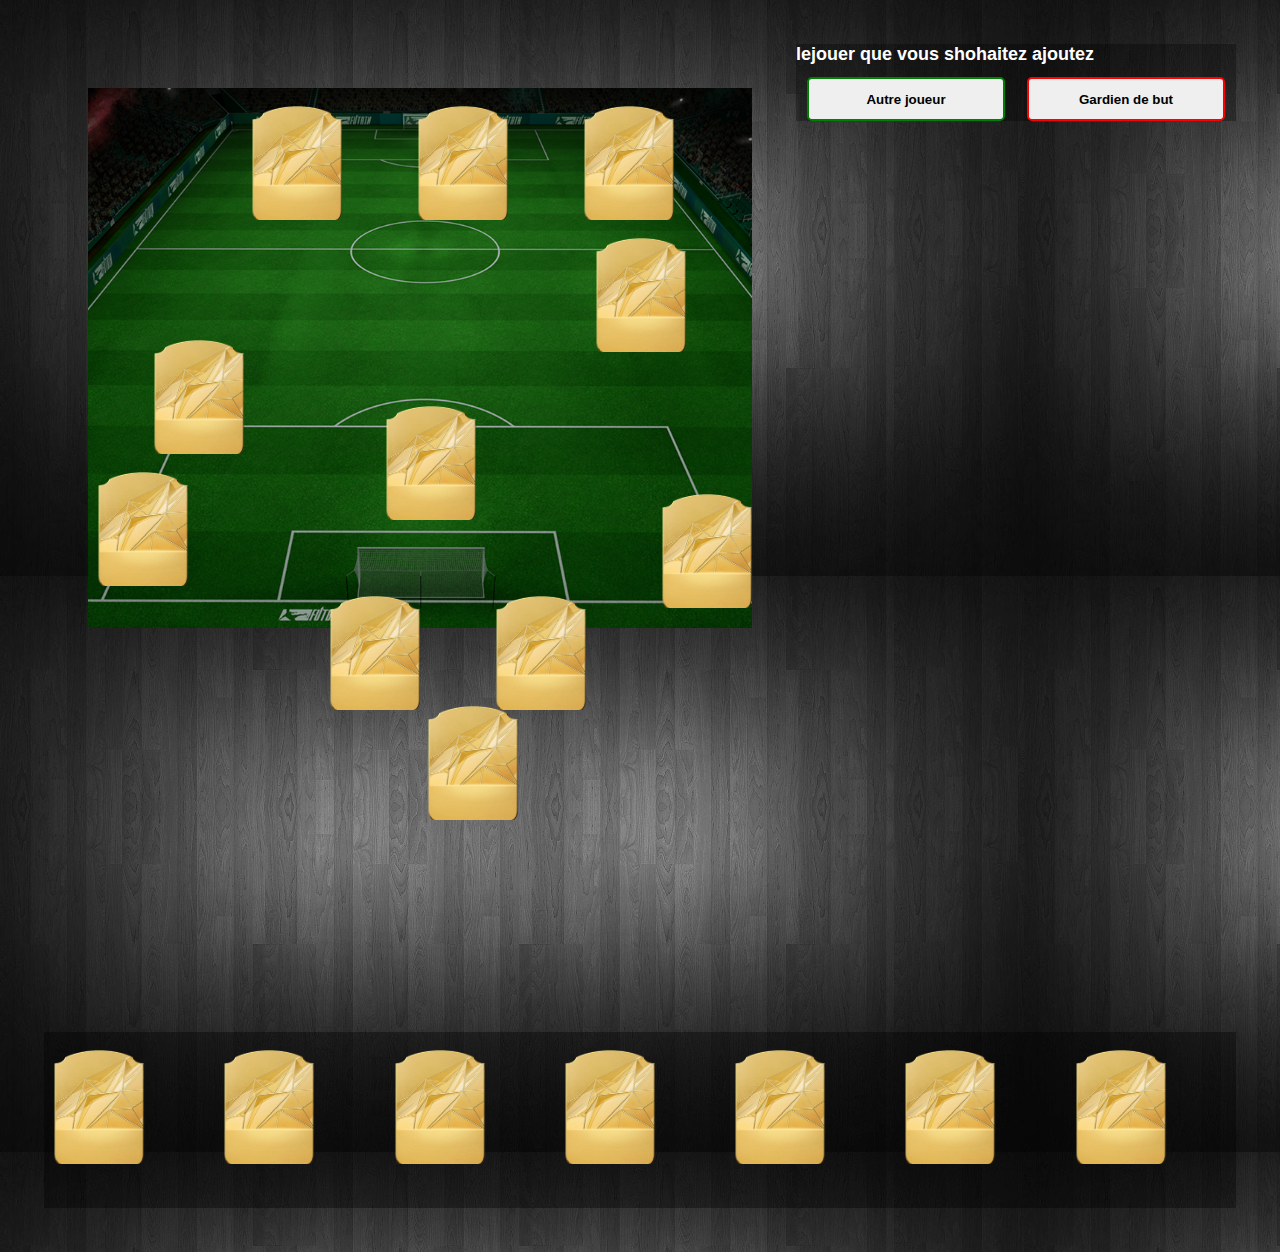
<file: index.html>
<!DOCTYPE html>
<html lang="en">
<head>
    <meta charset="UTF-8">
    <meta name="viewport" content="width=device-width, initial-scale=1.0">
    <title>FUT-Champ-Ultimate</title>
    <link rel="stylesheet" href="style.css">
</head>
<body>
    <div class="prrantPRG">
        <section class="tiran">
          
            <div class="joueur jeurST">
                <div id="LWposion" class="image bgrimove">
                    
                </div>
             </div>

            <div class="jeurST">        
               <div id="STposision" class="image bgrimove">
                   
               </div>
            </div>
            
              <div class="jeurST">
               <div id="RWWposion" class="image bgrimove">
                    
               </div>
            </div>


            <div class="jeurLM">
               <div id="LMposion" class="image bgrimove">
                
               </div>
            </div>
            <div class="jeuLB">
               <div id="LBbosision" class="image bgrimove">
                
               </div>
            </div>
            <div class="jeurRM">
               <div id="RMposion" class="image bgrimove">
                
               </div>
            </div>
            <div  class="jeuCOM">
               <div id="CAMposision" class="image bgrimove">
                
               </div>
            </div>
            <div class="jeurRb">
               <div id="RBbosision" class="image bgrimove">
                
               </div>
            </div>
            <div class="jeurGK">
               <div id="GKposision" class="image bgrimove">
                
               </div>
            </div>
            <div class="jeudf">
               <div id="CBposision1" class="image bgrimove">
                
               </div>
            </div>
            <div class="jeudf">
               <div id="CBposision2" class="image bgrimove">
                
               </div>
            </div>
       </section>

        <!-- structure de form -->
        <section class="form ">
            <div id="formContenerChoix" class="formContenerchoix">
                <h2 class="message-choix">lejouer que vous shohaitez ajoutez</h2>
                <div class="choix-jouer">
                    <div><button id="btn-choix-joueur">Autre joueur</button></div>
                    <div><button id="btn-choix-golkepper">Gardien de but</button></div>
                </div>
            </div>
            <!-- form de jeur  -->
            <div id="formContenerJoueur" class="formContener heddin">
                <div>
                    <label for="position">position</label>
                    <select name="position" id="position">
                        <option value="ST">ST</option>
                        <option value="CB">CB</option>
                        <option value="LB">LB</option>
                        <option value="CM">CM</option>
                        <option value="CAM">CAM</option>
                        <option value="RW">RW</option>
                        <option value="LW">LW</option>
                        <option value="RB">RB</option>
                    </select>
                </div>
                <div>
                    <input type="hidden" class='playerId' id="playerId" value="">
                    <label for="NAme">entrez nome de jeur</label>
                    <input id="NAme" type="text" placeholder="vini jr">
                </div>
                <div>
                    <label for="photo">photo</label>
                    <div class="inputPhoto">
                        <input id="photo" type="url" placeholder="https://...">
                    </div>
                   
                </div>
             
                <div>
                    <label for="flag">flag</label>
                    <div class="flagInput">
                        <input id="flag" type="url" placeholder="https://...">
                    </div>
                </div>
                <div>
                    <label for="club">club</label>
                    <input id="club" type="text" placeholder="rial madrid">
                </div>
                <div >
                    <label for="logo">logo</label>
                    <div class="logoinput">
                        <input id="logo" type="url" placeholder="https://...">
                    </div>
                </div>
                <div>
                    <label for="rating">rating</label>
                    <input id="rating" type="number" placeholder="number (99 - 10)">
                </div>
                <div  class="inputtyprnumber">
                    <div>
                        <label for="pace">pace</label>
                        <input id="pace" type="number" placeholder="number (99 - 10)">
                    </div>
                    <div>
                        <label for="shooting">shooting</label>
                        <input id="shooting" type="number" placeholder="number (99 - 10)">
                    </div>
                </div>
                <div class="inputtyprnumber">
                    <div>
                        <label for="passing">passing</label>
                        <input id="passing" type="number" placeholder="number (99 - 10)">
                    </div>
                    <div>
                        <label for="dribbling">dribbling</label>
                        <input id="dribbling" type="number">
                    </div>
                </div>
                <div class="inputtyprnumber">
                    <div>
                        <label for="defending">defending</label>
                        <input id="defending" type="number" placeholder="number (99 - 10)">
                    </div>
                    <div>
                        <label for="physical">physical</label>
                        <input id="physical" type="number" placeholder="number (99 - 10)">
                    </div>
                </div>
              
                <div class="buttonAddjouer">
                    <button id="buttonAddjouer">add new jeur</button>
                </div>
            </div>
         <!-- form=m gole GK -->
         <div id="formContenerGK" class="formContener heddin">
            <div>
                <label for="positionGK">position</label>
                <select name="positionGK" class="positionGK" id="positionGK">
                    <option value="GK">GK</option>
                </select>
            </div>
            <div>
                <label for="NAmeGK">entrez nome de jeur</label>
                <input id="NAmeGK" type="text" placeholder="kepa">
            </div>
            <div>
                <label for="photoGK">photo</label>
                <div class="inputPhoto">
                    <input id="photoGK" type="url"placeholder='https://...'>
                </div>
               
            </div>
         
            <div>
                <label for="flagGK">flag</label>
                <div class="flagInput">
                    <input id="flagGK" type="url" placeholder="https://...">
                </div>
            </div>
            <div>
                <label for="clubGK">club</label>
                <input id="clubGK" type="text" placeholder="Rial madrid">
            </div>
            <div>
                <label for="logoGK">logo</label>
                <div class="logoinput">
                    <input id="logoGK" type="url" placeholder="https://...">
                </div>
            </div>
            <div>
                <label for="ratingGK">rating</label>
                <input id="ratingGK" type="number" placeholder="number (99 - 10)">
            </div>
            <div>
                <label for="divingGK">diving</label>
                <input id="divingGK" type="number" placeholder="number (99 - 10)">
            </div>
            <div>
                <label for="handlingGK">handling</label>
                <input id="handlingGK" type="number" placeholder="number (99 - 10)">
            </div>
            <div>
                <label for="kickingGK">kicking</label>
                <input id="kickingGK" type="number" placeholder="number (99 - 10)">
            </div>
            <div>
                <label for="reflexesGK">reflexes</label>
                <input id="reflexesGK" type="number" placeholder="number (99 - 10)">
            </div>
            <div>
                <label for="speedGK">speed</label>
                <input id="speedGK" type="number" placeholder="number (99 - 10)">
            </div>
            <div>
                <label for="positioningGK">positioning</label>
                <input id="positioningGK" type="number" placeholder="number (99 - 10)">
            </div>
            <div class="buttonAddjouer">
                <button id="buttonAddjouer2">add new jeur</button>
            </div>
        </div>
         <!-- form modification -->
     <div id="formContenermodiffictionr" class="formContener heddin">
        <div>
            <label for="positionmodifid">position</label>
            <input id="positionmodifid" type="text">
        </div>
        <div>
            <label for="namemodfmodifid">entrez nome de jeur</label>
            <input id="namemodfmodifid" type="text">
        </div>
        <div>
            <label for="photomodfid">photo</label>
            <div class="inputPhoto">
                <input id="photomodfid" type="url">
            </div>
           
        </div>
     
        <div>
            <label for="flagmodifid">flag</label>
            <div class="flagInput">
                <input id="flagmodifid" type="url">
            </div>
        </div>
        <div>
            <input type="hidden" id="playerIdmodfid" value="">
            <label for="clubmodifid">club</label>
            <input id="clubmodifid" type="text">
        </div>
        <div>
            <label for="logomodfid">logo</label>
            <div class="logomodfid">
                <input id="logomodfid" type="url">
            </div>
        </div>
        <div>
            <label for="ratingmodifid">rating</label>
            <input id="ratingmodifid" type="text">
        </div>
        <div>
            <label for="pacemodfd">pace</label>
            <input id="pacemodfd" type="number">
        </div>
        <div>
            <label for="shootingmodifid">shooting</label>
            <input id="shootingmodifid" type="number">
        </div>
        <div>
            <label for="passingmodfid">passing</label>
            <input id="passingmodfid" type="number">
        </div>
        <div>
            <label for="dribblingmodifid">dribbling</label>
            <input id="dribblingmodifid" type="number">
        </div>
        <div>
            <label for="defendingmodifid">defending</label>
            <input id="defendingmodifid" type="number">
        </div>
        <div>
            <label for="physicalmodifid">physical</label>
            <input id="physicalmodifid" type="number">
        </div>
        <div class="buttonAddjouer">
            <button id="buttonmetreajour">modification</button>
        </div>
    </div>
        </section>
    </div>
    <section class="chongment">
        <div class="chngejeur">
            <div>
                <div id="bontoch" class="image bgrimove">
                  
                </div>
            </div>
            <div>
                <div id="bontoch2" class="image bgrimove">
                   
                </div>
            </div>
            <div>
                <div id="bontoch3" class="image bgrimove">
                  
                </div>
            </div>
            <div>
                <div id="bontoch4"  class="image bgrimove">
                   
                </div>
            </div>
            <div>
                <div id="bontoch5" class="image bgrimove">
                   
                </div>
            </div>
            <div>
                <div id="bontoch6" class="image bgrimove">
                   
                </div>
            </div>
            <div>
                <div id="bontoch7" class="image bgrimove">
                   
                </div>
            </div>
      </div>  
    </section>
    

    <!-- form de moddiffication et suprison  -->
    <div class="formalert heddin">
        
          
    </div>

   
    <script src="scrept.js"></script>
</body>
</html>
</file>
<file: style.css>
* {
    margin: 0rem;
    padding: 0rem;
    font-family: sans-serif;
}

body{
   background-image: url(src/assets/img/black\ image.jpg);
    padding: 2rem;
}
html{
   
    font-size: 22px;
}

.tiran {
    height: 100vh;
    width: 70%;
    background-image: url(./src/assets/img/stadium_background.webp);
    background-repeat: no-repeat;
    background-size: 100%;
    margin: 2rem;
     
}
.image img{
    width: 5rem;
}
.tiran {
    display: grid;
    grid-template-columns: repeat(4, auto);
    grid-template-rows: repeat((6,auto));
    /* position: absolute;     */
}
 
.tiran .jeudf {
    position: relative;
    bottom: 5rem;
    left: 3rem;
}

.tiran .jeurRb {
    position: relative;
    left:3rem;
    top: 4rem;
}
.tiran .jeuLB {
    position: relative;
    top: 3rem;
    left: 0rem;
}

.tiran .jeurLM {
    position: relative;
    top: 6rem;
}

.tiran .jeurRM {
    position: relative;
    bottom: 3rem;
    right: 5rem;
}

.tiran .jeuCOM {
    position: relative;
   right: 2rem;
}

.tiran .jeurST {
    position: relative;
    left: 7rem;
}

.tiran .jeurGK {
    position: relative;
    left: 18rem;
    top: 0rem;
}
.heddin {
    display: none;
}










/* style de cart  */

.cart {
    width: fit-content;
    height: fit-content;
}

.cartPerent {
    background-image: url(./src/assets/img/badge_gold.webp);
    background-position: center ;
    background-size: cover;
    width: 5rem;
    height: 6rem;
}
.image {
    width: 5rem;
    height: 6rem;
    transition: 0.3s ease-in-out;
}
.image:hover{
    transform: scale(1.6);
}
.bgrimove {
    background-image: url(./src/assets/img/badge_gold.webp);
    background-size: cover;
   
}

.bgrimove:hover {
    
}

.imagedejeue {
    width: fit-content;
}
.imagedejeue img {
    width: 2rem;
    height: 2rem;
   position: relative;
   left: 1.5rem;
}

.pawordeJeur {
    display: flex;
    justify-content: space-around;
    width: 3.50rem;
    margin: auto;
    position: relative;
    top: 1.60rem;
}

.footerDecart {
    display: flex;
    justify-content: center;

    
}
.nomeDejer h3 {
  font-size: 0.5rem;
  width: fit-content;
  margin: auto ;
  position: relative;
  bottom: 4px;
}

.pawordeJeur div div {
    font-size: 5px;
    position: relative;
    bottom: 1.7rem;
    
}
.footerDecart {
    position: absolute;
    
}
.footerDecart img {
    width: 10px;
    margin-left: 2px;
    position: relative;
    left: 1.6rem ;
    bottom: 0.3rem;
}
.toutal {
    width: fit-content;
    position: relative;
    top: 1rem;
    left: 0.9rem;
}

.toutal h3 {
    font-size: 0.70rem;
}
.toutal p {
    font-size: 0.5rem;
} 
#buttonAddjouer,#buttonAddjouer2 {
    background: green;
    width: 30%;
    height: 1.5rem;
    color: white;
}
/* cart start END */

/* style de form start */
.formContener input {
    display: block;
    color: black;
}
.formContener label {
    color: #ffffffa1;
}
.formContener {
    background: #0000004b;
    padding: 1rem;
    width: fit-content;
}
.formContenerchoix {
    background: #0000004b;

}
.choix-jouer {
    width: 20rem;
    display: flex;
    justify-content: space-around;
}
.choix-jouer button{
   width: 9rem; 
   height: 2rem;   
   border-radius: 5px;
}
.message-choix {
    color: white;
    font-size: 18px;
    margin-bottom: 12px;
}

.prrantPRG {
    display: flex;
  
}
.formContener input {
    width: 17rem;
    height: 2rem;
    margin-bottom: 1rem;
    border-radius: 5px;
}
.formContener label {
    margin-bottom: 0.5rem;
}
.formContener {
    margin-top: 2rem;
    height: 20rem;
    overflow-y: scroll;
}
.formContener .inputPhoto {
    
}
.formContener .inputPhoto input {
    background-color: white;
    border: none;
    
}
.formContener .logoinput {
    
}
.formContener .flagInput {
}
.formContener select {
    width: 100%;
    height: 1.2rem;
}

/* style form End */

/* style de chongment */
.chongment .chngejeur {
    width: 100%;
    height: 8rem ;
    background: #0000005d;
}
.chngejeur {
    display: grid;
    grid-template-columns: repeat(7,1fr);
}

/* style de form updat et suprision start */
.formalert {
    background: #000000a3;
    width: 12rem;
    height: 10rem;
    padding: 2rem;
    border-radius: 20px;
    position: absolute;
    top: 30%;
    left: 25%;
}
.modif {
    background-color: #0080009e;
    width: 4rem;
    height: 1.5rem;
    border-radius: 5px;
    color: white;

}
.surision {
    background-color: hsla(0, 100%, 50%, 0.621);
    width: 5rem;
    height: 1.5rem;
    color: white;
    border-radius: 5px;

}
.button {
    width: fit-content;
    margin: auto;
}
.formalert .cartPerent {
    margin: auto;
    margin-bottom: 2rem;
}

/* style de form updat et suprision END */

#buttonmetreajour {
  background: #0184f8;
  height: 1.5rem;
  width: 5rem;
  color: white;
  border: solid ;
}

#btn-choix-joueur {
    border: solid 2px green;
    font-weight: 600;
}
#btn-choix-golkepper {
    border: solid 2px red;
    font-weight: 600;

}

#btn-choix-joueur:hover {
    background: green;
    color: white;
}
#btn-choix-golkepper:hover {
    background: red;
    color: white;
    font-weight: 600;

}

.inputtyprnumber {
    display: flex;
}
#physical,#defending,#dribbling,#passing,#pace,#shooting {
    width: 8.5rem;
    
}
@media (max-width : 720px) {
    body{
        padding: 0px;
        box-sizing: border-box;
        height: 120vh;
    }
    .tiran {
        margin: 0;
        order: 2;
        width: 100%;
    }
    .prrantPRG {
        display: flex;
        flex-wrap:wrap ;
        gap: 2rem;
        justify-content: space-between;
         
    }
    .form {
        order: 1;
        width: 100%;
    }
    .tiran .jeurGK {
        position: relative;
        bottom: 5rem;
        left: 15rem;
    }
    .formContener {
        width: 100%;
    }
    .formContener input {
        width: 90%;
     
    }
    .inputtyprnumber div {
        width: 100%;
    }
    .choix-jouer{
        width: 100%;
        display: flex;
    }
    .message-choix {
        margin-top: 10px;
    }
         .formContener select {
        width: 90%;
    }
    .formContener label {
        display: block;
    }
}
/* tab */
@media (min-width : 720px) and (max-width : 950px) {
    body{
        padding: 0px;
        box-sizing: border-box;
        height: 120vh;
    }
    .tiran {
        margin: 0;
        order: 2;
        width: 100%;
    }
    .prrantPRG {
        display: flex;
        flex-wrap:wrap ;
        gap: 2rem;
        justify-content: space-between;
         
    }
    .form {
        order: 1;
        width: 100%;
    }
    .tiran .jeurGK {
        position: relative;
        top: 3rem;
        left: 19rem;
    }
    .formContener {
        width: 100%;
    }
    .formContener input {
        width: 90%;
     
    }
    .inputtyprnumber div {
        width: 100%;
    }
    .choix-jouer{
        width: 100%;
        display: flex;
    }
    .message-choix {
        margin-top: 10px;
    }
    .formContener select {
        width: 90%;
    }
    .formContener label {
        display: block;
    }
}

@media (min-width : 950px) and (max-width : 1331px) {
    
    
    .tiran .jeurGK {
        position: relative;
        bottom:6rem;
        left: 15rem;
    }
    
    .formContener label {
        display: block;
    }
}
</file>
